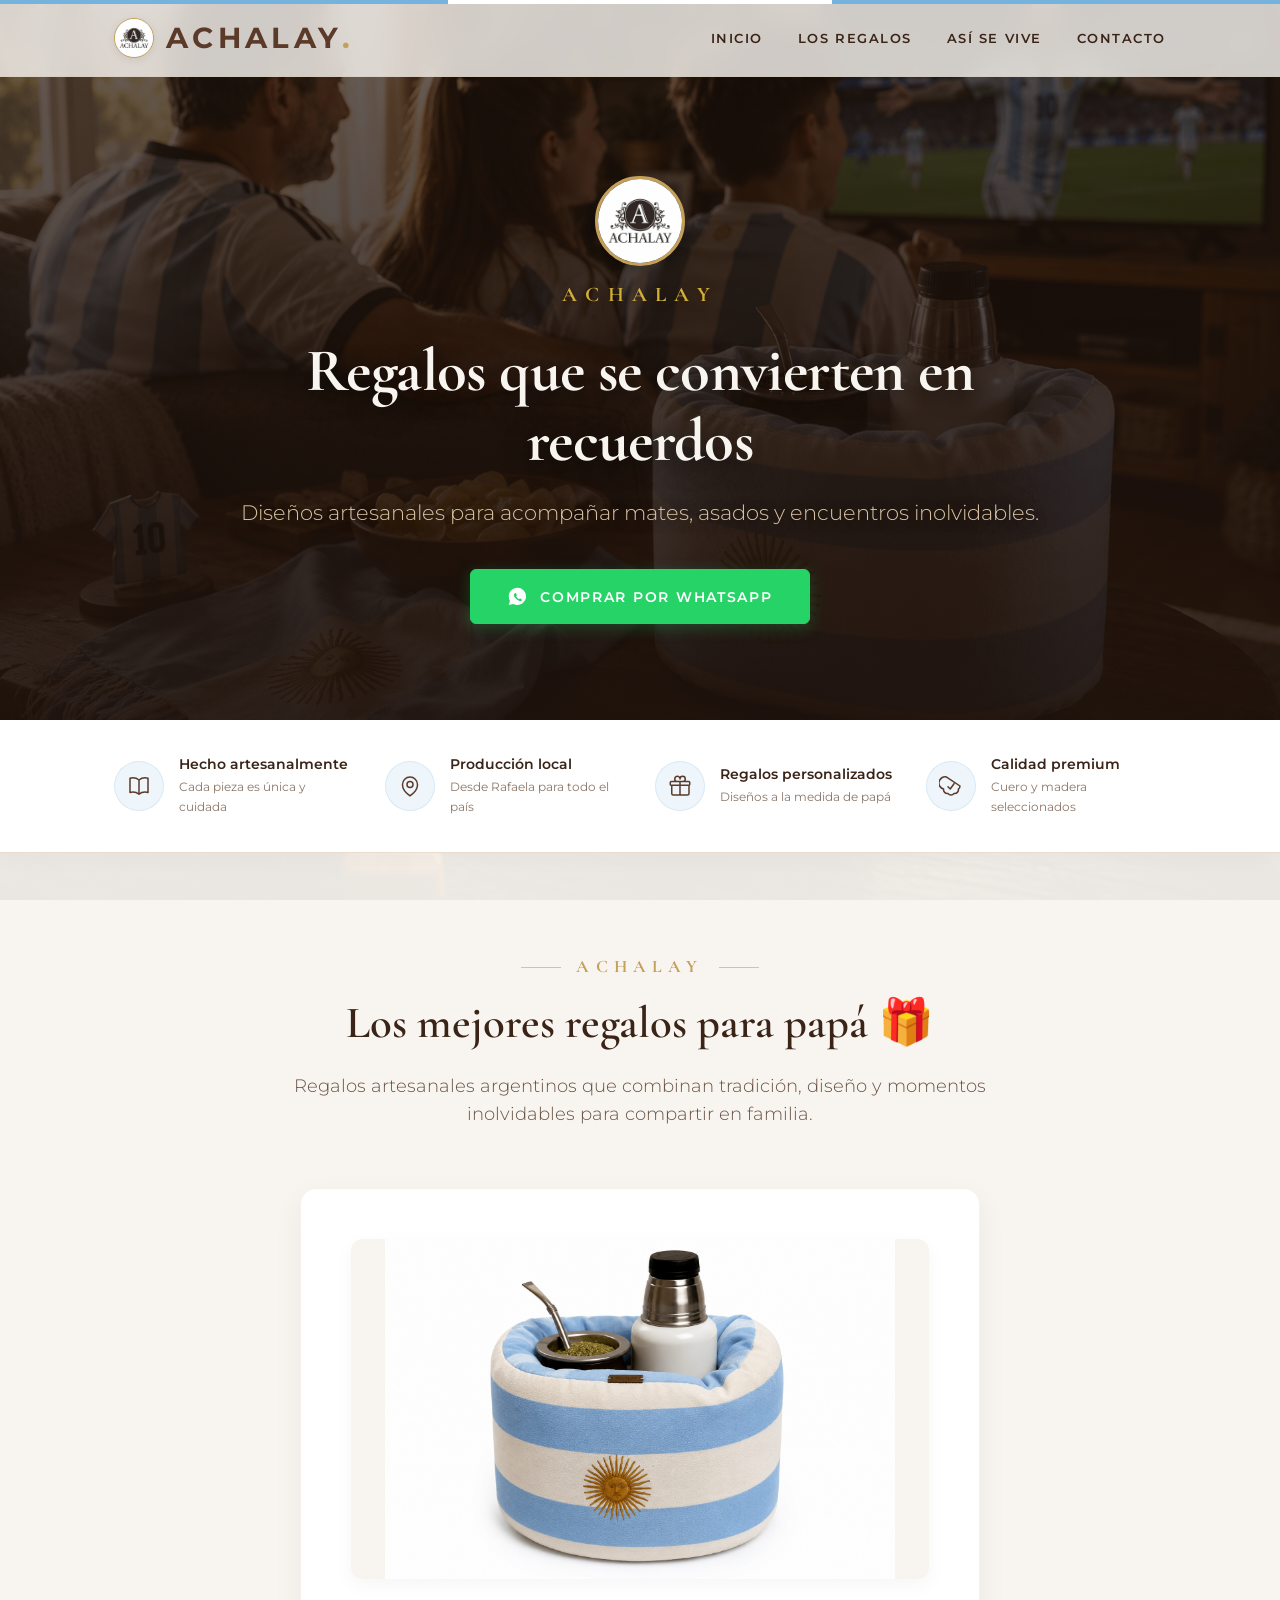
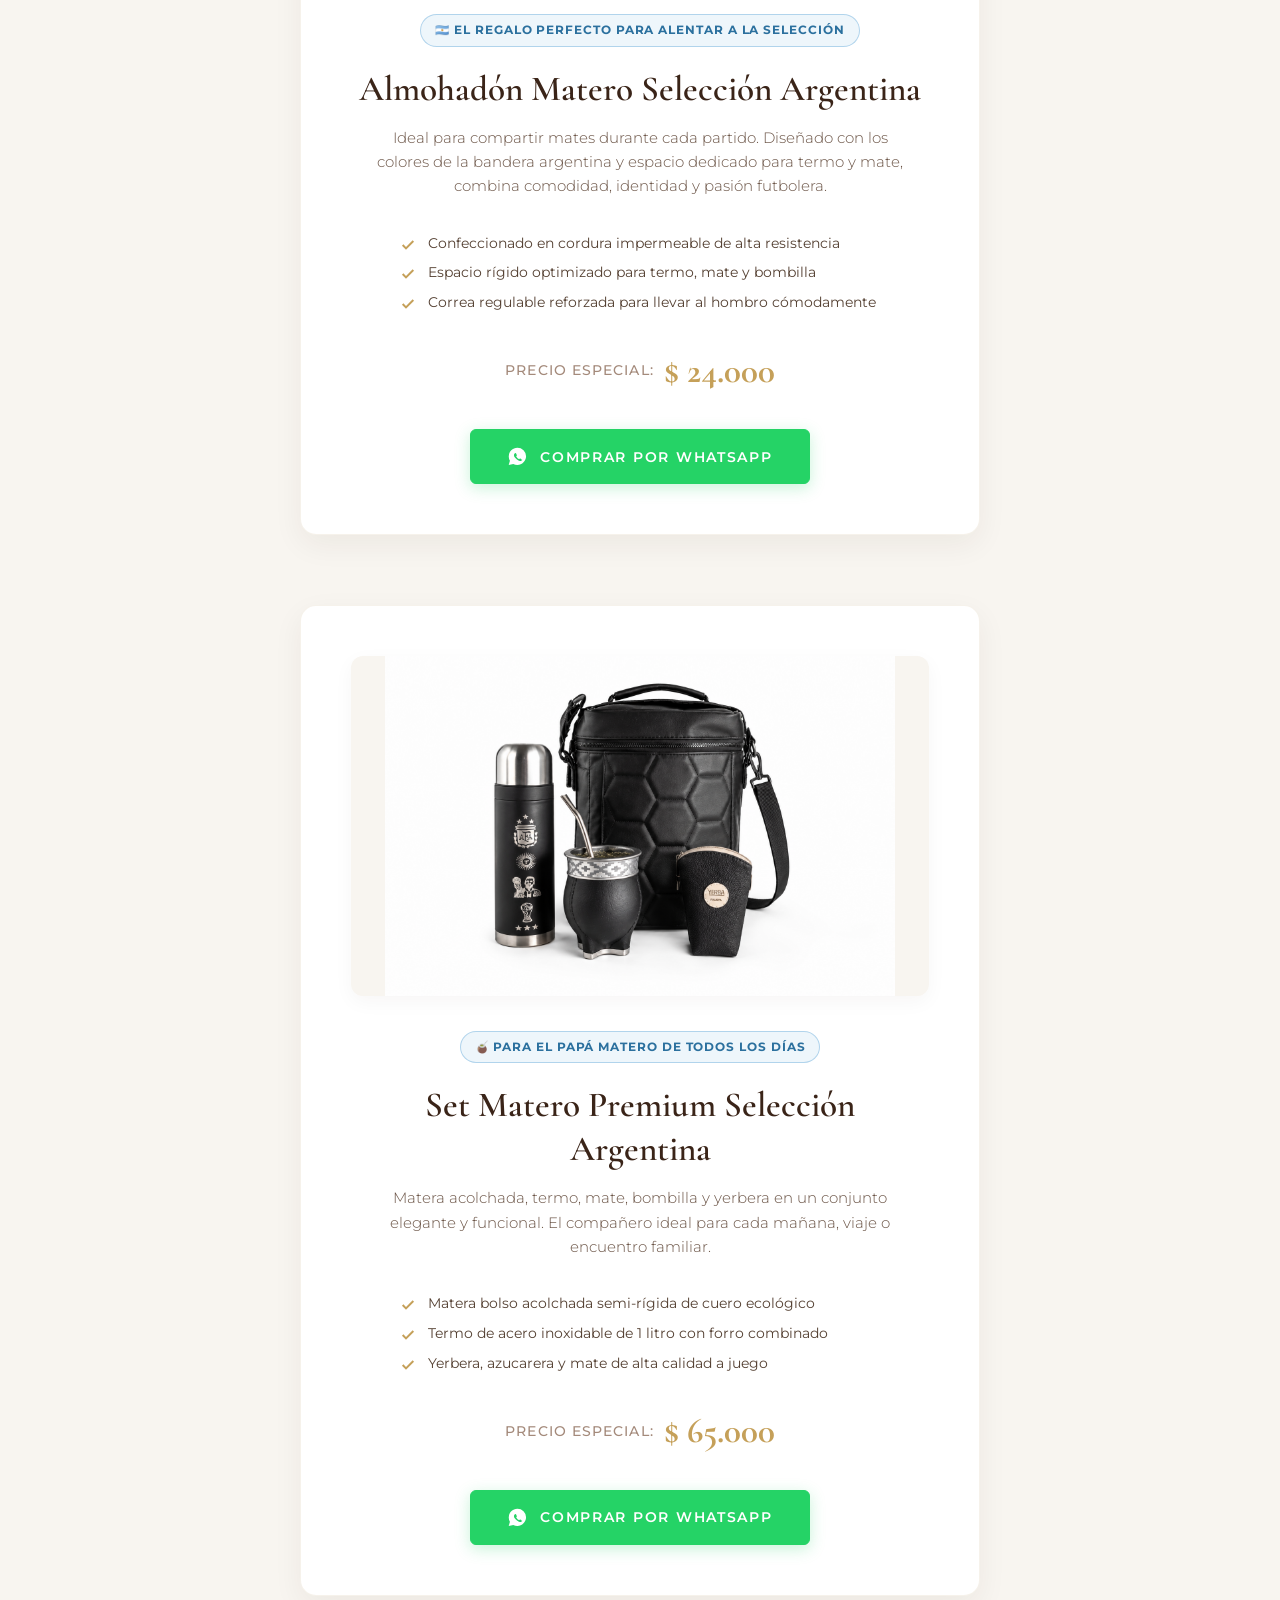
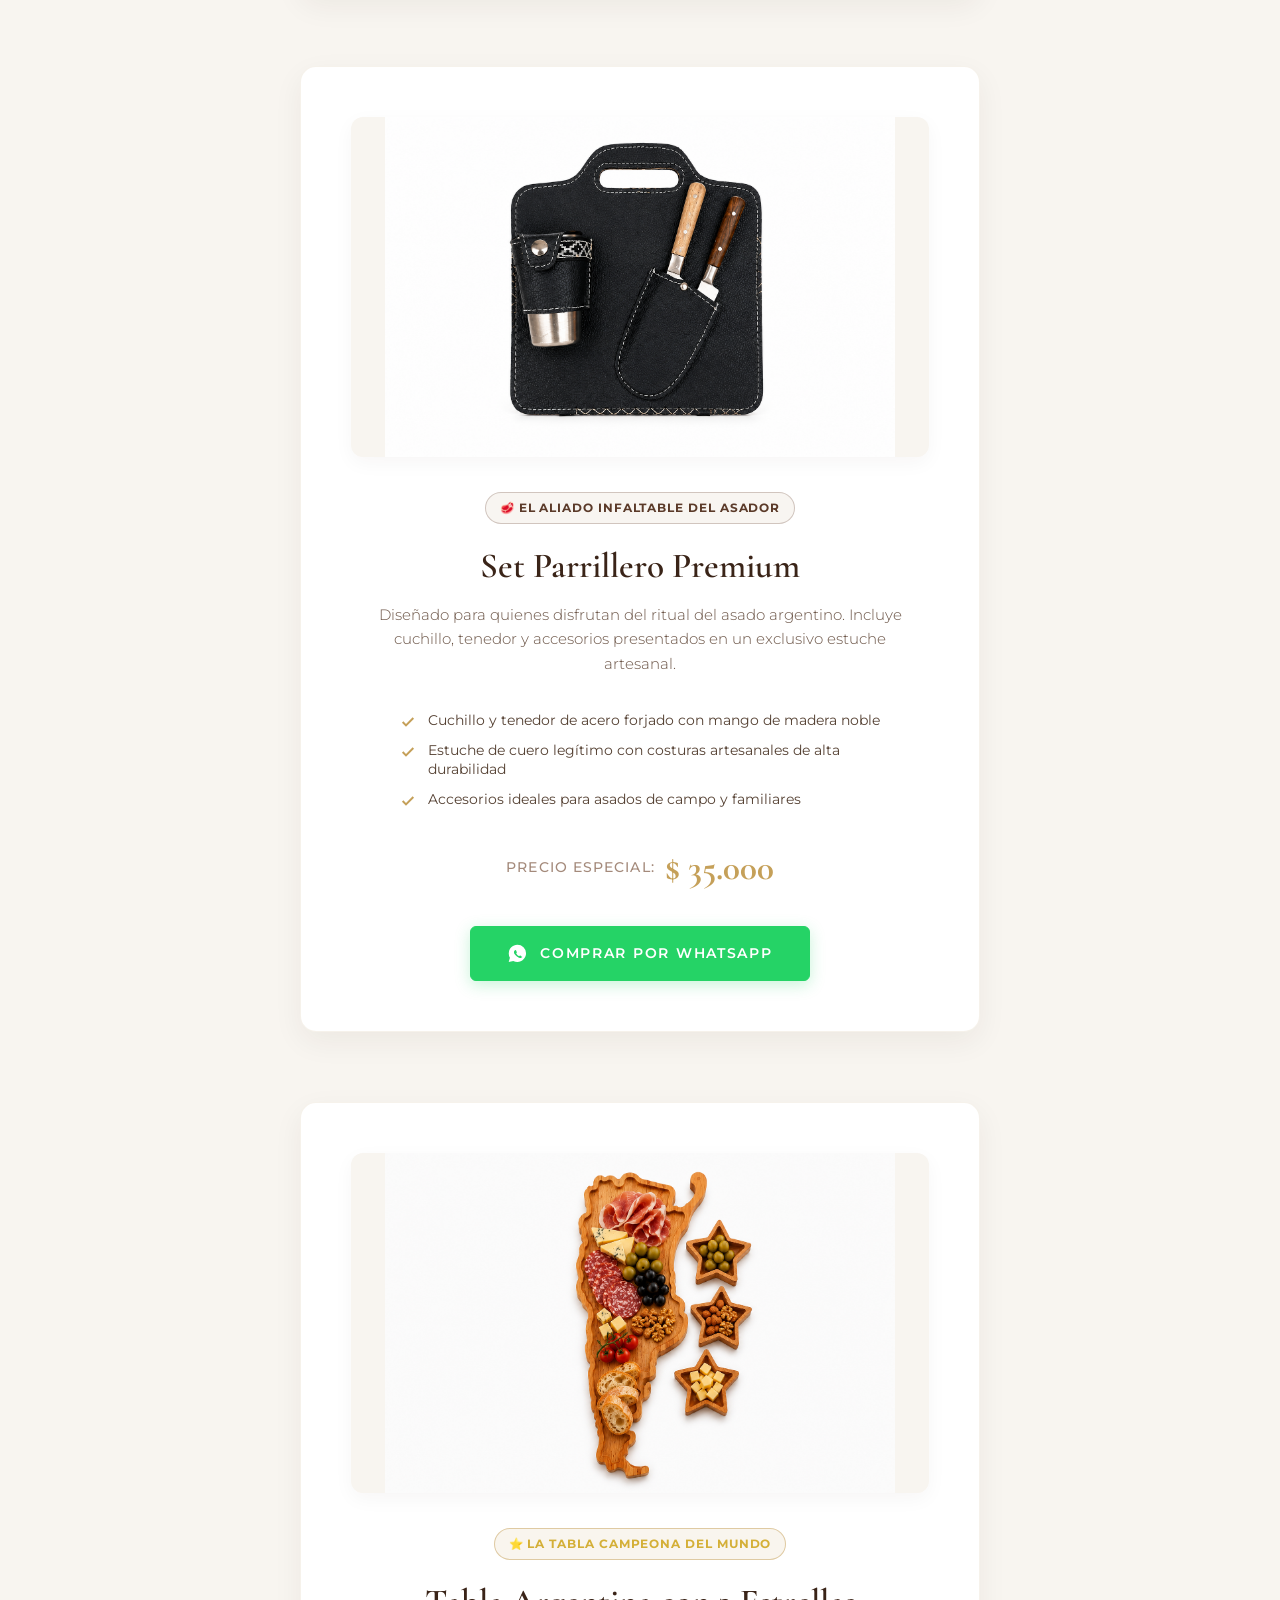
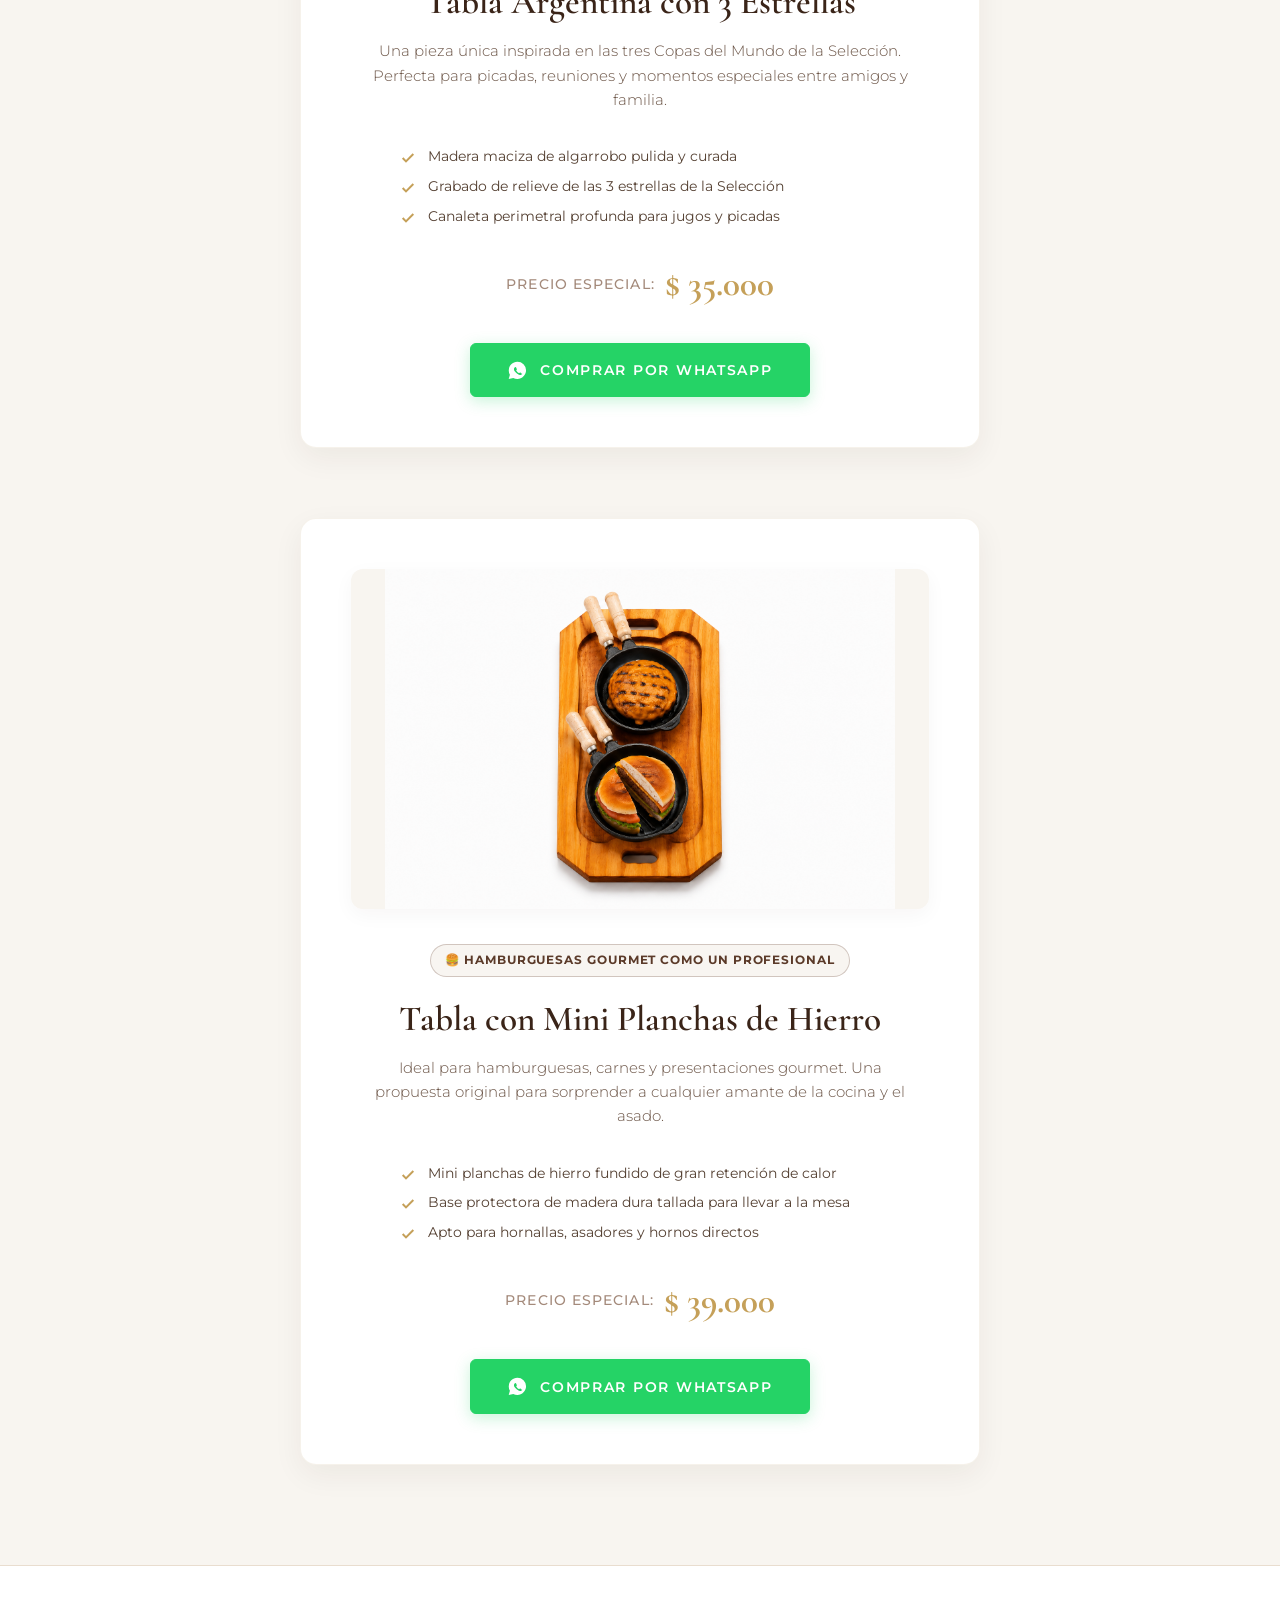
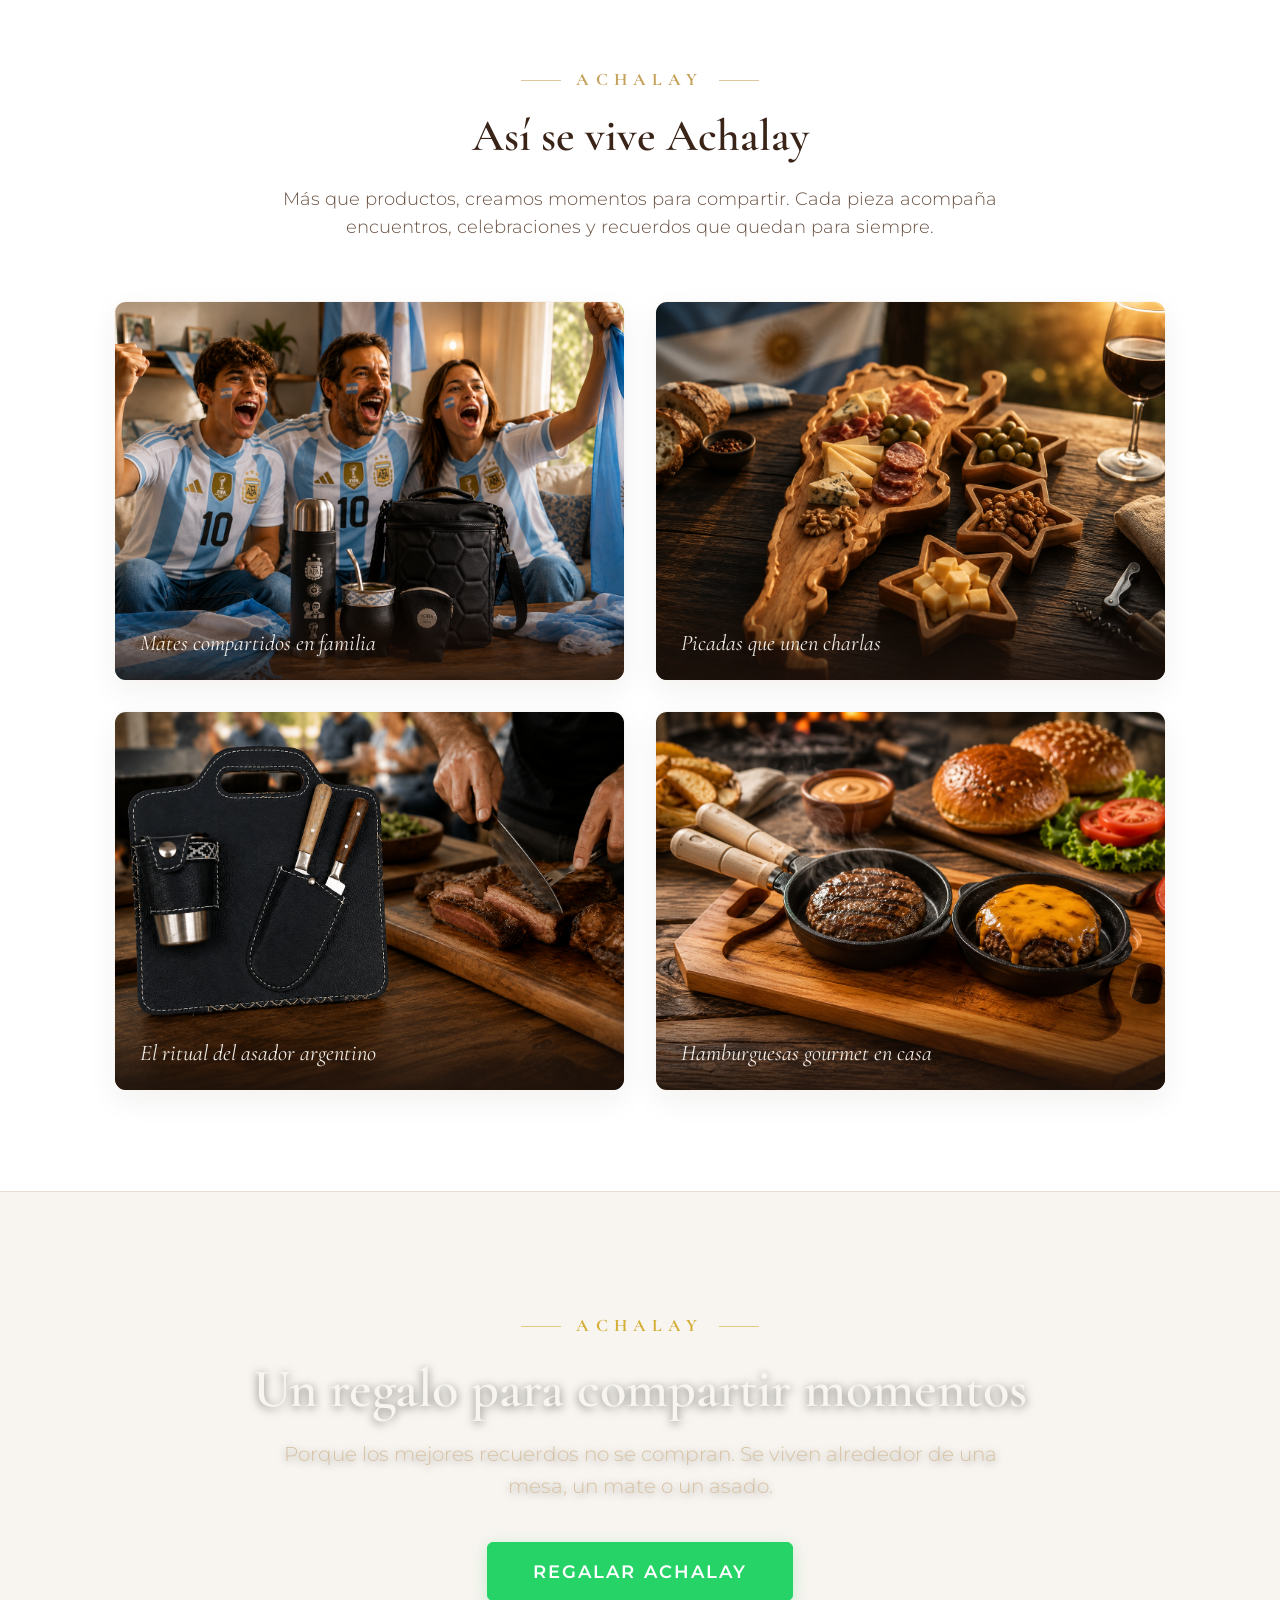
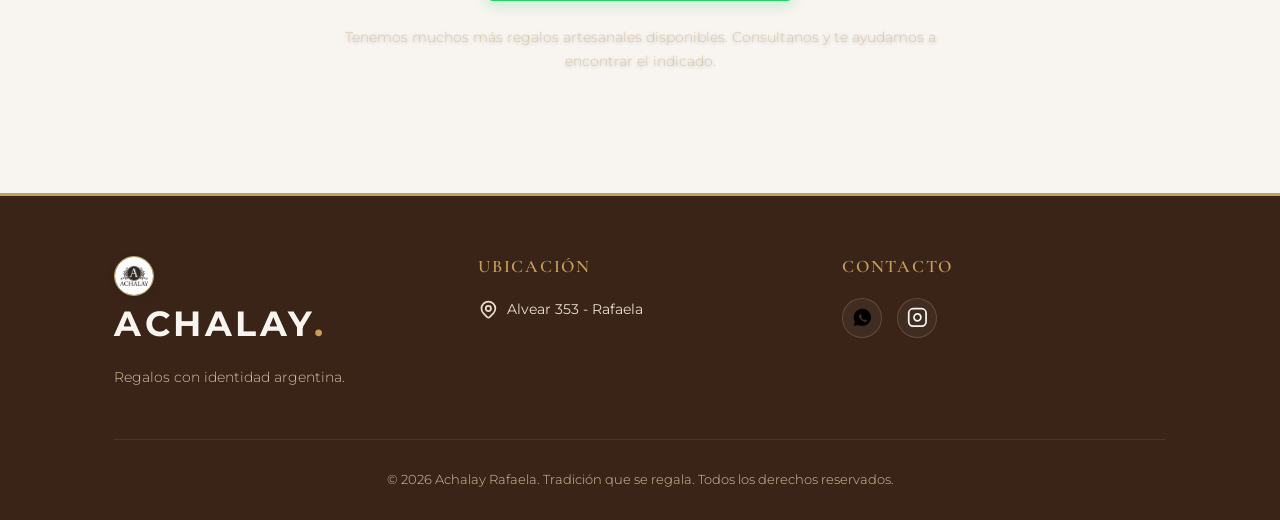
<file: index.html>
<!DOCTYPE html>
<html lang="es">
<head>
    <meta charset="UTF-8">
    <meta name="viewport" content="width=device-width, initial-scale=1.0">
    <meta name="description" content="Los 5 mejores regalos artesanales para el Día del Padre en Achalay. Diseños únicos con identidad argentina para compartir momentos inolvidables en familia.">
    <title>Achalay - Regalos con Identidad Argentina | Especial Día del Padre</title>
    
    <!-- CSS Stylesheet -->
    <link rel="stylesheet" href="index.css">
</head>
<body>

    <!-- =========================================================================
       NAVIGATION BAR
       ========================================================================= -->
    <nav class="navbar">
        <div class="container nav-container">
            <a href="#" class="logo">
                <img src="assets/Logo Achalay.jpg" alt="Achalay Logo" class="nav-logo-img">
                Achalay<span>.</span>
            </a>
            
            <button class="menu-toggle" id="menu-toggle" aria-label="Abrir menú">
                <span></span>
                <span></span>
                <span></span>
            </button>
            
            <ul class="nav-links" id="nav-links">
                <li><a href="#inicio">Inicio</a></li>
                <li><a href="#productos">Los Regalos</a></li>
                <li><a href="#experiencia">Así se vive</a></li>
                <li><a href="#contacto">Contacto</a></li>
            </ul>
        </div>
    </nav>

    <!-- =========================================================================
       HERO PRINCIPAL
       ========================================================================= -->
    <header class="hero" id="inicio">
        <div class="hero-bg-media">
            <!-- Background Image: Almohadón Matero Foto representing family cheering -->
            <img src="assets/Almohadón Matero Foto.png" alt="Familia alentando a la Selección Argentina - Achalay" class="ken-burns-active">
        </div>
        <!-- Soft dark overlay for text readability -->
        <div class="hero-overlay"></div>
        
        <div class="container hero-content">
            <!-- Brand Logo in Hero -->
            <div class="hero-brand-logo-container" data-reveal>
                <img src="assets/Logo Achalay.jpg" alt="Achalay Logo" class="hero-logo-img">
                <div class="hero-brand-logo">ACHALAY</div>
            </div>
            <h1 data-reveal>Regalos que se convierten en recuerdos</h1>
            <p class="hero-subtitle" data-reveal>Diseños artesanales para acompañar mates, asados y encuentros inolvidables.</p>
            
            <div class="hero-ctas" data-reveal>
                <button class="btn btn-whatsapp btn-large btn-hero-cta" data-wa-msg="Hola Achalay! Me contacto desde la landing por la campaña de Día del Padre. Quisiera comprar un regalo artesanal para papá.">
                    <svg class="icon" viewBox="0 0 24 24"><path d="M12.012 2c-5.506 0-9.989 4.478-9.99 9.984a9.96 9.96 0 0 0 1.333 4.982L2 22l5.233-1.371a9.994 9.994 0 0 0 4.779 1.21h.005c5.505 0 9.988-4.479 9.989-9.985A9.998 9.998 0 0 0 12.012 2zm5.748 13.917c-.244.688-1.22 1.259-1.684 1.309-.452.05-.889.261-2.915-.544-2.438-.967-3.992-3.444-4.113-3.606-.122-.162-.993-1.32-.993-2.518s.629-1.788.853-2.032c.224-.244.488-.305.65-.305s.325.002.467.008c.147.006.345-.056.541.424.203.497.694 1.694.755 1.816.061.122.102.264.02.427-.081.162-.122.264-.244.406-.122.142-.256.317-.366.427-.122.122-.25.254-.108.497.142.244.63 1.036 1.35 1.674.928.824 1.711 1.077 1.955 1.199.244.122.386.102.467.008.081-.094.345-.406.467-.609.122-.203.244-.162.406-.102.162.061 1.036.488 1.22.579.183.091.305.142.345.224.041.081.041.467-.203 1.155z" fill="currentColor"/></svg>
                    Comprar por WhatsApp
                </button>
            </div>
        </div>
    </header>

    <!-- =========================================================================
       TRUST BENEFITS ROW (Minimalist & Premium)
       ========================================================================= -->
    <div class="trust-benefits-bar">
        <div class="container trust-benefits-container">
            <div class="benefit-item" data-reveal>
                <div class="benefit-icon-wrapper">
                    <svg class="benefit-icon" fill="none" viewBox="0 0 24 24" stroke="currentColor" stroke-width="1.5">
                        <path stroke-linecap="round" stroke-linejoin="round" d="M12 6.042A8.967 8.967 0 006 3.75c-1.052 0-2.062.18-3 .512v14.25A8.987 8.987 0 016 18c2.305 0 4.408.867 6 2.292m0-14.25a8.966 8.966 0 016-2.292c1.052 0 2.062.18 3 .512v14.25A8.987 8.987 0 0018 18a8.967 8.967 0 00-6 2.292m0-14.25v14.25" />
                    </svg>
                </div>
                <div class="benefit-texts">
                    <h4>Hecho artesanalmente</h4>
                    <p>Cada pieza es única y cuidada</p>
                </div>
            </div>
            <div class="benefit-item" data-reveal>
                <div class="benefit-icon-wrapper">
                    <svg class="benefit-icon" fill="none" viewBox="0 0 24 24" stroke="currentColor" stroke-width="1.5">
                        <path stroke-linecap="round" stroke-linejoin="round" d="M15 10.5a3 3 0 11-6 0 3 3 0 016 0z" />
                        <path stroke-linecap="round" stroke-linejoin="round" d="M19.5 10.5c0 7.142-7.5 11.25-7.5 11.25S4.5 17.642 4.5 10.5a7.5 7.5 0 1115 0z" />
                    </svg>
                </div>
                <div class="benefit-texts">
                    <h4>Producción local</h4>
                    <p>Desde Rafaela para todo el país</p>
                </div>
            </div>
            <div class="benefit-item" data-reveal>
                <div class="benefit-icon-wrapper">
                    <svg class="benefit-icon" fill="none" viewBox="0 0 24 24" stroke="currentColor" stroke-width="1.5">
                        <path stroke-linecap="round" stroke-linejoin="round" d="M21 11.25v8.25a1.5 1.5 0 01-1.5 1.5H5.25a1.5 1.5 0 01-1.5-1.5v-8.25M12 4.875A2.625 2.625 0 109.375 7.5H12m0-2.625A2.625 2.625 0 1114.625 7.5H12m0 0V21m-8.625-9.75h17.25c.621 0 1.125-.504 1.125-1.125V8.625c0-.621-.504-1.125-1.125-1.125H3.375c-.621 0-1.125.504-1.125 1.125v1.5c0 .621.504 1.125 1.125 1.125z" />
                    </svg>
                </div>
                <div class="benefit-texts">
                    <h4>Regalos personalizados</h4>
                    <p>Diseños a la medida de papá</p>
                </div>
            </div>
            <div class="benefit-item" data-reveal>
                <div class="benefit-icon-wrapper">
                    <svg class="benefit-icon" fill="none" viewBox="0 0 24 24" stroke="currentColor" stroke-width="1.5">
                        <path stroke-linecap="round" stroke-linejoin="round" d="M9 12.75L11.25 15 15 9.75M21 12c0 1.268-.63 2.39-1.593 3.068a3.745 3.745 0 01-1.043 3.296 3.745 3.745 0 01-3.296 1.043A3.745 3.745 0 0112 21c-1.268 0-2.39-.63-3.068-1.593a3.746 3.746 0 01-3.296-1.043 3.745 3.745 0 01-1.043-3.296a3.745 3.745 0 013-12z" />
                    </svg>
                </div>
                <div class="benefit-texts">
                    <h4>Calidad premium</h4>
                    <p>Cuero y madera seleccionados</p>
                </div>
            </div>
        </div>
    </div>

    <!-- =========================================================================
       SECCIÓN PRINCIPAL: LOS REGALOS PARA PAPÁ
       ========================================================================= -->
    <section class="campaign-section bg-wood-texture" id="productos">
        <div class="container">
            <div class="section-header" data-reveal>
                <div class="logo-divider">ACHALAY</div>
                <h2>Los mejores regalos para papá 🎁</h2>
                <p>Regalos artesanales argentinos que combinan tradición, diseño y momentos inolvidables para compartir en familia.</p>
            </div>

            <!-- Centered Stack Products Container -->
            <div class="campaign-products-container centered-stack" id="campaign-products-container">
                <!-- Javascript will inject centered product cards here -->
            </div>
        </div>
    </section>

    <!-- =========================================================================
       SECCIÓN EXPERIENCIAL: ASÍ SE VIVE ACHALAY
       ========================================================================= -->
    <section class="experiential-section" id="experiencia">
        <div class="container">
            <div class="section-header" data-reveal>
                <div class="logo-divider">ACHALAY</div>
                <h2>Así se vive Achalay</h2>
                <p class="experiential-description-text">Más que productos, creamos momentos para compartir. Cada pieza acompaña encuentros, celebraciones y recuerdos que quedan para siempre.</p>
            </div>

            <!-- Grid of specified 4 lifestyle photos -->
            <div class="experiential-grid" data-reveal>
                <div class="experiential-item">
                    <img src="assets/Set Matero Foto.png" alt="Familia viendo fútbol con el set matero" loading="lazy">
                    <div class="experiential-item-overlay">Mates compartidos en familia</div>
                </div>
                <div class="experiential-item">
                    <img src="assets/Tabla Foto.png" alt="Tabla argentina con picada" loading="lazy">
                    <div class="experiential-item-overlay">Picadas que unen charlas</div>
                </div>
                <div class="experiential-item">
                    <img src="assets/Set de Asado Foto.png" alt="Set de asado en uso" loading="lazy">
                    <div class="experiential-item-overlay">El ritual del asador argentino</div>
                </div>
                <div class="experiential-item">
                    <img src="assets/Planchas de Hierro Foto.png" alt="Planchas de hierro en uso" loading="lazy">
                    <div class="experiential-item-overlay">Hamburguesas gourmet en casa</div>
                </div>
            </div>
        </div>
    </section>

    <!-- =========================================================================
       BLOQUE DESTACADO DÍA DEL PADRE (Visual Focus CTA)
       ========================================================================= -->
    <section class="cta-featured bg-leather-texture" id="contacto">
        <div class="container" data-reveal>
            <div class="logo-divider gold">ACHALAY</div>
            <h2>Un regalo para compartir momentos</h2>
            <p class="cta-featured-text">Porque los mejores recuerdos no se compran. Se viven alrededor de una mesa, un mate o un asado.</p>
            
            <button class="btn btn-whatsapp btn-large btn-final" data-wa-msg="Hola Achalay! Quisiera comprar una de sus propuestas artesanales para regalar en este Día del Padre. ¿Me ayudan a elegir?">
                Regalar Achalay
            </button>
            
            <p class="cta-notice-text">Tenemos muchos más regalos artesanales disponibles. Consultanos y te ayudamos a encontrar el indicado.</p>
        </div>
    </section>

    <!-- =========================================================================
       FOOTER PREMIUM
       ========================================================================= -->
    <footer class="footer">
        <div class="container">
            <div class="footer-grid">
                
                <div class="footer-col">
                    <a href="#" class="footer-logo">
                        <img src="assets/Logo Achalay.jpg" alt="Achalay Logo" class="nav-logo-img">
                        ACHALAY<span>.</span>
                    </a>
                    <p class="footer-tagline">Regalos con identidad argentina.</p>
                </div>

                <div class="footer-col">
                    <h4>Ubicación</h4>
                    <ul class="footer-links">
                        <li>
                            <svg class="icon" fill="none" viewBox="0 0 24 24" stroke="currentColor" stroke-width="2"><path stroke-linecap="round" stroke-linejoin="round" d="M17.657 16.657L13.414 20.9a1.998 1.998 0 01-2.827 0l-4.244-4.243a8 8 0 1111.314 0z"/><path stroke-linecap="round" stroke-linejoin="round" d="M15 11a3 3 0 11-6 0 3 3 0 016 0z"/></svg>
                            Alvear 353 - Rafaela
                        </li>
                    </ul>
                </div>

                <div class="footer-col">
                    <h4>Contacto</h4>
                    <div class="footer-socials">
                        <!-- WhatsApp button -->
                        <button class="social-icon-btn" aria-label="Escribinos por WhatsApp" data-wa-msg="Hola Achalay! Me contacto desde la landing para consultar sobre regalos del Día del Padre.">
                            <svg class="icon" viewBox="0 0 24 24"><path d="M12.012 2c-5.506 0-9.989 4.478-9.99 9.984a9.96 9.96 0 0 0 1.333 4.982L2 22l5.233-1.371a9.994 9.994 0 0 0 4.779 1.21h.005c5.505 0 9.988-4.479 9.989-9.985A9.998 9.998 0 0 0 12.012 2zm5.748 13.917c-.244.688-1.22 1.259-1.684 1.309-.452.05-.889.261-2.915-.544-2.438-.967-3.992-3.444-4.113-3.606-.122-.162-.993-1.32-.993-2.518s.629-1.788.853-2.032c.224-.244.488-.305.65-.305s.325.002.467.008c.147.006.345-.056.541.424.203.497.694 1.694.755 1.816.061.122.102.264.02.427-.081.162-.122.264-.244.406-.122.142-.256.317-.366.427-.122.122-.25.254-.108.497.142.244.63 1.036 1.35 1.674.928.824 1.711 1.077 1.955 1.199.244.122.386.102.467.008.081-.094.345-.406.467-.609.122-.203.244-.162.406-.102.162.061 1.036.488 1.22.579.183.091.305.142.345.224.041.081.041.467-.203 1.155z" fill="currentColor"/></svg>
                        </button>
                        
                        <!-- Instagram button -->
                        <a href="https://www.instagram.com/achalay.rafaela/" target="_blank" class="social-icon-btn" aria-label="Seguinos en Instagram">
                            <svg class="icon" viewBox="0 0 24 24" fill="none" stroke="currentColor" stroke-width="2"><rect x="2" y="2" width="20" height="20" rx="5" ry="5"/><path d="M16 11.37A4 4 0 1 1 12.63 8 4 4 0 0 1 16 11.37z"/><line x1="17.5" y1="6.5" x2="17.51" y2="6.5"/></svg>
                        </a>
                    </div>
                </div>

            </div>
            
            <div class="footer-bottom">
                <p>&copy; 2026 Achalay Rafaela. Tradición que se regala. Todos los derechos reservados.</p>
            </div>
        </div>
    </footer>

    <!-- Core Logic -->
    <script src="index.js"></script>
</body>
</html>
</file>
<file: index.css>
@import url('https://fonts.googleapis.com/css2?family=Cormorant+Garamond:ital,wght@0,300;0,400;0,500;0,600;0,700;1,400&family=Montserrat:wght@300;400;500;600;700&display=swap');

/* =========================================================================
   1. DESIGN SYSTEM & ROOT VARIABLES
   ========================================================================= */
:root {
    /* Brand Colors */
    --marron-cuero: #5B3A29;
    --marron-oscuro: #3A2418;
    --arena-calido: #D7C2A3;
    --beige-suave: #E9DDCF;
    --blanco-roto: #F8F5F0;
    
    /* Secondary & Accent Colors */
    --oro: #C5A059;
    --oro-brillante: #D4AF37;
    --whatsapp-verde: #25D366;
    --whatsapp-hover: #20BA5A;
    --celeste-patria: #75B2DD;
    --celeste-patria-soft: rgba(117, 178, 221, 0.12);
    
    /* Typography */
    --font-heading: 'Cormorant Garamond', serif;
    --font-body: 'Montserrat', sans-serif;
    
    /* Transitions & Shadows */
    --trans-suave: all 0.5s cubic-bezier(0.16, 1, 0.3, 1);
    --trans-rapida: all 0.25s ease;
    --shadow-premium: 0 10px 30px rgba(58, 36, 24, 0.06);
    --shadow-hover: 0 20px 45px rgba(58, 36, 24, 0.12);
    --shadow-gold: 0 10px 25px rgba(197, 160, 89, 0.2);
}

/* =========================================================================
   2. GENERAL RESET & BASE STYLES
   ========================================================================= */
*, *::before, *::after {
    box-sizing: border-box;
    margin: 0;
    padding: 0;
}

html {
    scroll-behavior: smooth;
    font-size: 16px;
    background-color: var(--blanco-roto);
}

body {
    font-family: var(--font-body);
    background-color: var(--blanco-roto);
    color: var(--marron-oscuro);
    line-height: 1.6;
    overflow-x: hidden;
    -webkit-font-smoothing: antialiased;
}

h1, h2, h3, h4, h5, h6 {
    font-family: var(--font-heading);
    font-weight: 600;
    line-height: 1.25;
    color: var(--marron-oscuro);
}

a {
    color: inherit;
    text-decoration: none;
    transition: var(--trans-rapida);
}

img {
    max-width: 100%;
    height: auto;
    display: block;
}

.container {
    width: 100%;
    max-width: 1100px;
    margin: 0 auto;
    padding: 0 24px;
}

section {
    padding: 100px 0;
    position: relative;
}

/* =========================================================================
   3. REUSABLE UTILITIES
   ========================================================================= */
/* Buttons */
.btn {
    display: inline-flex;
    align-items: center;
    justify-content: center;
    gap: 12px;
    padding: 15px 32px;
    border-radius: 6px;
    font-family: var(--font-body);
    font-size: 0.85rem;
    font-weight: 600;
    letter-spacing: 0.12em;
    text-transform: uppercase;
    border: 1px solid transparent;
    cursor: pointer;
    transition: var(--trans-suave);
    position: relative;
    overflow: hidden;
}

.btn-primary {
    background-color: var(--marron-cuero);
    color: var(--blanco-roto);
    border-color: var(--marron-cuero);
}

.btn-primary:hover {
    background-color: var(--marron-oscuro);
    border-color: var(--marron-oscuro);
    transform: translateY(-2px);
    box-shadow: var(--shadow-premium);
}

.btn-accent {
    background-color: var(--oro);
    color: var(--blanco-roto);
    border-color: var(--oro);
}

.btn-accent:hover {
    background-color: var(--marron-cuero);
    border-color: var(--marron-cuero);
    transform: translateY(-2px);
    box-shadow: var(--shadow-gold);
}

.btn-whatsapp {
    background-color: var(--whatsapp-verde);
    color: white;
    border-color: var(--whatsapp-verde);
    box-shadow: 0 4px 15px rgba(37, 211, 102, 0.25);
    font-size: 0.9rem;
    padding: 16px 36px;
}

.btn-whatsapp:hover {
    background-color: var(--whatsapp-hover);
    border-color: var(--whatsapp-hover);
    transform: translateY(-2px);
    box-shadow: 0 6px 22px rgba(37, 211, 102, 0.45);
}

.icon {
    width: 1.3rem;
    height: 1.3rem;
}

/* Custom Textures with Gradations */
.bg-leather-texture {
    background-image: linear-gradient(rgba(58, 36, 24, 0.88), rgba(58, 36, 24, 0.88)), url('assets/Set de Asado Foto.png');
    background-size: cover;
    background-position: center;
    background-attachment: fixed;
    color: var(--blanco-roto);
}

.bg-wood-texture {
    background-image: linear-gradient(rgba(248, 245, 240, 0.94), rgba(248, 245, 240, 0.94)), url('assets/Tabla Foto.png');
    background-size: cover;
    background-position: center;
    background-attachment: fixed;
}

/* Dividers and Logo Headers */
.logo-divider {
    font-family: var(--font-heading);
    font-size: 1.1rem;
    font-weight: 700;
    letter-spacing: 0.35em;
    color: var(--oro);
    text-transform: uppercase;
    margin-bottom: 15px;
    display: flex;
    align-items: center;
    justify-content: center;
    gap: 15px;
}

.logo-divider::before,
.logo-divider::after {
    content: '';
    display: block;
    width: 40px;
    height: 1px;
    background-color: var(--oro);
    opacity: 0.6;
}

.logo-divider.gold {
    color: var(--oro-brillante);
}
.logo-divider.gold::before,
.logo-divider.gold::after {
    background-color: var(--oro-brillante);
}

.section-header {
    text-align: center;
    max-width: 750px;
    margin: 0 auto 60px auto;
}

.section-header h2 {
    font-size: 2.8rem;
    color: var(--marron-oscuro);
    margin-bottom: 20px;
}

.section-header p {
    font-size: 1.1rem;
    color: #6a5345;
    font-weight: 300;
    line-height: 1.6;
}

/* Scroll reveal triggers */
[data-reveal] {
    opacity: 0;
    transform: translateY(30px);
    transition: opacity 0.8s ease, transform 0.8s cubic-bezier(0.16, 1, 0.3, 1);
}

[data-reveal].revealed {
    opacity: 1;
    transform: translateY(0);
}

/* =========================================================================
   4. NAVIGATION BAR (Glassmorphism & Fixed)
   ========================================================================= */
.navbar {
    position: fixed;
    top: 0;
    left: 0;
    width: 100%;
    z-index: 1000;
    background: rgba(248, 245, 240, 0.82);
    backdrop-filter: blur(12px);
    -webkit-backdrop-filter: blur(12px);
    border-bottom: 1px solid rgba(215, 194, 163, 0.25);
    padding: 15px 0;
}

.navbar::before {
    content: '';
    position: absolute;
    top: 0;
    left: 0;
    width: 100%;
    height: 4px;
    background: linear-gradient(to right, var(--celeste-patria) 0%, var(--celeste-patria) 35%, #ffffff 35%, #ffffff 65%, var(--celeste-patria) 65%, var(--celeste-patria) 100%);
}

.nav-container {
    display: flex;
    justify-content: space-between;
    align-items: center;
}

.logo {
    display: inline-flex;
    align-items: center;
    font-size: 1.8rem;
    letter-spacing: 0.15em;
    font-weight: 700;
    color: var(--marron-cuero);
    text-transform: uppercase;
}

.logo span {
    color: var(--oro);
}

.nav-logo-img {
    width: 40px;
    height: 40px;
    border-radius: 50%;
    border: 1.5px solid var(--oro);
    object-fit: cover;
    background-color: white;
    margin-right: 12px;
    box-shadow: 0 2px 8px rgba(0,0,0,0.08);
}

.nav-links {
    display: flex;
    list-style: none;
    gap: 35px;
}

.nav-links a {
    font-size: 0.8rem;
    font-weight: 600;
    text-transform: uppercase;
    letter-spacing: 0.12em;
    color: var(--marron-oscuro);
    padding: 8px 0;
    position: relative;
}

.nav-links a::after {
    content: '';
    position: absolute;
    bottom: 0;
    left: 0;
    width: 0;
    height: 1px;
    background-color: var(--oro);
    transition: var(--trans-rapida);
}

.nav-links a:hover {
    color: var(--oro);
}

.nav-links a:hover::after {
    width: 100%;
}

.menu-toggle {
    display: none;
    flex-direction: column;
    gap: 6px;
    cursor: pointer;
    border: none;
    background: transparent;
    padding: 8px;
}

.menu-toggle span {
    display: block;
    width: 25px;
    height: 2px;
    background-color: var(--marron-cuero);
    transition: var(--trans-rapida);
}

/* =========================================================================
   5. HERO PRINCIPAL (80% Height & Wide Photo Focus)
   ========================================================================= */
.hero {
    height: 80vh;
    min-height: 550px;
    position: relative;
    display: flex;
    align-items: center;
    color: var(--blanco-roto);
    padding-top: 80px;
    background-color: var(--marron-oscuro);
    z-index: 1;
    isolation: isolate;
}

.hero-bg-media {
    position: absolute;
    top: 0;
    left: 0;
    width: 100%;
    height: 100%;
    z-index: -2;
    overflow: hidden;
}

.hero-bg-media img {
    width: 100%;
    height: 100%;
    object-fit: cover;
    object-position: center;
}

.hero-overlay {
    position: absolute;
    top: 0;
    left: 0;
    width: 100%;
    height: 100%;
    background: linear-gradient(
        to bottom,
        rgba(30, 18, 12, 0.65) 0%,
        rgba(30, 18, 12, 0.8) 50%,
        rgba(30, 18, 12, 0.92) 100%
    );
    z-index: -1;
}

.hero-content {
    max-width: 850px;
    margin: 0 auto;
    text-align: center;
}

.hero-brand-logo-container {
    display: flex;
    flex-direction: column;
    align-items: center;
    gap: 12px;
    margin-bottom: 25px;
}

.hero-logo-img {
    width: 90px;
    height: 90px;
    border-radius: 50%;
    border: 3px solid var(--oro);
    box-shadow: 0 4px 20px rgba(0,0,0,0.45);
    object-fit: cover;
    background-color: white;
}

.hero-brand-logo {
    font-family: var(--font-heading);
    font-size: 1.3rem;
    font-weight: 700;
    letter-spacing: 0.4em;
    color: var(--oro-brillante);
    text-shadow: 0 2px 10px rgba(0,0,0,0.4);
}

.hero h1 {
    font-size: 3.8rem;
    font-weight: 700;
    color: var(--blanco-roto);
    margin-bottom: 20px;
    letter-spacing: -0.01em;
    line-height: 1.15;
    text-shadow: 0 4px 25px rgba(0,0,0,0.6);
}

.hero-subtitle {
    font-size: 1.3rem;
    color: var(--arena-calido);
    font-weight: 300;
    margin-bottom: 40px;
    text-shadow: 0 2px 12px rgba(0,0,0,0.5);
    font-family: var(--font-body);
}

.hero-ctas {
    display: inline-flex;
    justify-content: center;
}

/* =========================================================================
   6. CAMPAIGN PRODUCTS SECTION (Centered Card Stack)
   ========================================================================= */
.campaign-products-container {
    display: flex;
    flex-direction: column;
    gap: 70px; /* Space between product cards */
    margin-top: 50px;
    align-items: center;
}

.product-card {
    display: flex;
    flex-direction: column;
    align-items: center;
    background: white;
    border-radius: 16px;
    padding: 50px;
    border: 1px solid rgba(215, 194, 163, 0.22);
    box-shadow: var(--shadow-premium);
    transition: var(--trans-suave);
    max-width: 680px;
    width: 100%;
    text-align: center;
}

.product-card:hover {
    box-shadow: var(--shadow-hover);
    border-color: rgba(197, 160, 89, 0.35);
    transform: translateY(-8px);
}

/* Portada Image Container (Consistent Aspect-Ratio, No Weird Cropping) */
.product-image-container {
    width: 100%;
    height: 340px;
    border-radius: 12px;
    overflow: hidden;
    display: flex;
    align-items: center;
    justify-content: center;
    background-color: var(--blanco-roto);
    box-shadow: 0 6px 20px rgba(58, 36, 24, 0.04);
    margin-bottom: 35px;
}

.product-image {
    width: 100%;
    height: 100%;
    object-fit: contain; /* Prevents cropping and keeps aspect ratio */
    transition: transform 0.6s cubic-bezier(0.16, 1, 0.3, 1);
}

.product-card:hover .product-image {
    transform: scale(1.03); /* Subtle zoom */
}

.product-content {
    display: flex;
    flex-direction: column;
    align-items: center;
    width: 100%;
}

.product-highlight {
    display: inline-block;
    color: var(--marron-cuero);
    border: 1px solid rgba(91, 58, 41, 0.25);
    background-color: rgba(233, 221, 207, 0.3);
    padding: 6px 14px;
    border-radius: 20px;
    font-size: 0.72rem;
    font-weight: 700;
    text-transform: uppercase;
    letter-spacing: 0.08em;
    margin-bottom: 20px;
}

.product-highlight.highlight-patria {
    color: #2b709e;
    border-color: rgba(117, 178, 221, 0.5);
    background-color: var(--celeste-patria-soft);
}

.product-highlight.highlight-stars {
    color: var(--oro-brillante);
    border-color: rgba(197, 160, 89, 0.5);
    background-color: rgba(197, 160, 89, 0.1);
}

.product-name {
    font-size: 2.2rem;
    color: var(--marron-oscuro);
    margin-bottom: 15px;
    font-weight: 600;
}

.product-description {
    font-size: 0.95rem;
    color: #6a5345;
    font-weight: 300;
    line-height: 1.6;
    margin-bottom: 25px;
    max-width: 550px;
}

/* Product Specific Benefits (Left aligned list, centered container) */
.product-specific-benefits {
    list-style: none;
    margin: 10px auto 30px auto;
    padding: 0;
    display: flex;
    flex-direction: column;
    align-items: flex-start;
    gap: 10px;
    max-width: 480px;
    width: 100%;
}

.product-specific-benefits li {
    display: flex;
    align-items: flex-start;
    gap: 12px;
    font-size: 0.88rem;
    color: #554133;
    line-height: 1.4;
    text-align: left;
}

.benefit-check-icon {
    width: 16px;
    height: 16px;
    stroke: var(--oro);
    flex-shrink: 0;
    margin-top: 3px;
}

.product-price-row {
    display: flex;
    align-items: center;
    gap: 10px;
    margin-bottom: 30px;
}

.price-label {
    font-size: 0.85rem;
    text-transform: uppercase;
    letter-spacing: 0.08em;
    color: #a48a7b;
    font-weight: 500;
}

.product-price {
    font-size: 2.2rem;
    font-weight: 700;
    color: var(--oro);
    font-family: var(--font-heading);
}

/* =========================================================================
   7. SECCIÓN EXPERIENCIAL (Así se vive Achalay)
   ========================================================================= */
.experiential-section {
    background-color: white;
    border-top: 1px solid var(--beige-suave);
    border-bottom: 1px solid var(--beige-suave);
    padding: 100px 0;
}

.experiential-description-text {
    max-width: 800px !important;
    margin-left: auto;
    margin-right: auto;
}

.experiential-grid {
    display: grid;
    grid-template-columns: repeat(2, 1fr); /* 2x2 grid */
    gap: 30px;
    margin-top: 40px;
}

.experiential-item {
    border-radius: 12px;
    overflow: hidden;
    position: relative;
    box-shadow: var(--shadow-premium);
    height: 380px;
    border: 1px solid rgba(215, 194, 163, 0.15);
}

.experiential-item img {
    width: 100%;
    height: 100%;
    object-fit: cover;
    transition: var(--trans-suave);
}

.experiential-item-overlay {
    position: absolute;
    bottom: 0;
    left: 0;
    width: 100%;
    background: linear-gradient(to top, rgba(30, 18, 12, 0.9) 0%, rgba(30, 18, 12, 0.4) 60%, rgba(30, 18, 12, 0) 100%);
    padding: 30px 25px 20px 25px;
    color: var(--blanco-roto);
    font-family: var(--font-heading);
    font-size: 1.4rem;
    font-style: italic;
    opacity: 0.95;
    transition: var(--trans-suave);
}

.experiential-item:hover img {
    transform: scale(1.04);
}

.experiential-item:hover .experiential-item-overlay {
    padding-bottom: 25px;
    opacity: 1;
}

/* =========================================================================
   8. BLOQUE DESTACADO DÍA DEL PADRE (Conversión)
   ========================================================================= */
.cta-featured {
    padding: 120px 0;
    text-align: center;
}

.cta-featured h2 {
    font-size: 3.4rem;
    color: var(--blanco-roto);
    margin-bottom: 15px;
    text-shadow: 0 2px 10px rgba(0,0,0,0.5);
}

.cta-featured-text {
    font-size: 1.25rem;
    color: var(--arena-calido);
    margin-bottom: 40px;
    font-weight: 300;
    max-width: 750px;
    margin-left: auto;
    margin-right: auto;
    text-shadow: 0 2px 8px rgba(0,0,0,0.4);
}

.btn-final {
    padding: 18px 45px;
    font-size: 1.1rem;
    border-radius: 6px;
    margin-bottom: 25px;
}

.cta-notice-text {
    font-size: 0.9rem;
    color: var(--arena-calido);
    font-weight: 300;
    max-width: 600px;
    margin: 0 auto;
    opacity: 0.9;
    text-shadow: 0 1px 4px rgba(0,0,0,0.3);
}

/* =========================================================================
   TRUST BENEFITS BAR STYLING
   ========================================================================= */
.trust-benefits-bar {
    background-color: white;
    border-bottom: 1px solid var(--beige-suave);
    padding: 35px 0;
    box-shadow: 0 4px 25px rgba(58, 36, 24, 0.03);
    position: relative;
    z-index: 50;
}

.trust-benefits-container {
    display: flex;
    justify-content: space-between;
    align-items: center;
    gap: 30px;
}

.benefit-item {
    display: flex;
    align-items: center;
    gap: 15px;
    flex: 1;
}

.benefit-icon-wrapper {
    width: 50px;
    height: 50px;
    border-radius: 50%;
    background-color: var(--celeste-patria-soft);
    display: flex;
    align-items: center;
    justify-content: center;
    color: var(--marron-cuero);
    flex-shrink: 0;
    border: 1px solid rgba(117, 178, 221, 0.2);
}

.benefit-icon {
    width: 24px;
    height: 24px;
    stroke: var(--marron-cuero);
}

.benefit-texts h4 {
    font-family: var(--font-body);
    font-size: 0.9rem;
    font-weight: 600;
    color: var(--marron-oscuro);
    margin-bottom: 4px;
}

.benefit-texts p {
    font-size: 0.78rem;
    color: #8c7668;
    font-weight: 400;
}

/* =========================================================================
   9. FOOTER
   ========================================================================= */
.footer {
    background-color: var(--marron-oscuro);
    color: var(--blanco-roto);
    padding: 60px 0 30px 0;
    border-top: 3px solid var(--oro);
}

.footer-grid {
    display: grid;
    grid-template-columns: repeat(3, 1fr);
    gap: 40px;
    margin-bottom: 40px;
}

.footer-col {
    display: flex;
    flex-direction: column;
}

.footer-logo {
    font-size: 2.2rem;
    font-weight: 700;
    color: var(--blanco-roto);
    letter-spacing: 0.1em;
    margin-bottom: 15px;
}

.footer-logo span {
    color: var(--oro);
}

.footer-tagline {
    font-size: 0.85rem;
    color: var(--arena-calido);
    margin-bottom: 10px;
    font-weight: 300;
}

.footer-col h4 {
    font-size: 1.1rem;
    color: var(--oro);
    margin-bottom: 20px;
    text-transform: uppercase;
    letter-spacing: 0.1em;
}

.footer-links {
    list-style: none;
}

.footer-links li {
    margin-bottom: 10px;
    font-size: 0.9rem;
    color: var(--beige-suave);
    display: flex;
    align-items: center;
    gap: 8px;
}

.footer-socials {
    display: flex;
    gap: 15px;
}

.social-icon-btn {
    width: 40px;
    height: 40px;
    border-radius: 50%;
    background-color: rgba(255, 255, 255, 0.04);
    display: flex;
    align-items: center;
    justify-content: center;
    border: 1px solid rgba(215, 194, 163, 0.2);
    cursor: pointer;
    transition: var(--trans-rapida);
}

.social-icon-btn:hover {
    background-color: var(--oro);
    color: var(--marron-oscuro);
}

.footer-bottom {
    text-align: center;
    border-top: 1px solid rgba(255, 255, 255, 0.08);
    padding-top: 30px;
    font-size: 0.8rem;
    color: var(--arena-calido);
    font-weight: 300;
}

/* =========================================================================
   10. KEYFRAMES & RESPONSIVE MEDIA QUERIES (Mobile-First)
   ========================================================================= */

@keyframes kenBurns {
    0% { transform: scale(1); }
    50% { transform: scale(1.05) translate(-1%, -0.5%); }
    100% { transform: scale(1); }
}

.ken-burns-active {
    animation: kenBurns 30s infinite ease-in-out;
}

/* Tablets (max-width: 1024px) */
@media (max-width: 1024px) {
    .hero h1 {
        font-size: 3.2rem;
    }
    .product-card {
        padding: 40px;
    }
    .experiential-grid {
        gap: 20px;
    }
    .experiential-item {
        height: 300px;
    }
}

/* Mobile Devices (max-width: 768px) */
@media (max-width: 768px) {
    section {
        padding: 60px 0;
    }
    .section-header h2 {
        font-size: 2.2rem;
    }
    .hero {
        height: 80vh;
        min-height: 480px;
    }
    .hero h1 {
        font-size: 2.4rem;
    }
    .hero-subtitle {
        font-size: 1.1rem;
    }
    
    .trust-benefits-container {
        flex-direction: column;
        align-items: flex-start;
        gap: 20px;
    }
    
    .benefit-item {
        width: 100%;
    }
    
    .campaign-products-container {
        gap: 50px;
    }
    .product-card {
        padding: 25px;
        max-width: 100%;
    }
    .product-image-container {
        height: 260px;
        margin-bottom: 25px;
    }
    .product-name {
        font-size: 1.6rem;
    }
    .product-price {
        font-size: 1.8rem;
    }
    
    .experiential-grid {
        grid-template-columns: 1fr; /* 1 column on mobile */
        gap: 20px;
    }
    .experiential-item {
        height: 280px;
    }
    .experiential-item-overlay {
        font-size: 1.1rem;
        padding: 20px 15px;
    }
    
    .cta-featured h2 {
        font-size: 2.2rem;
    }
    .cta-featured-text {
        font-size: 1.1rem;
    }
    .btn-large {
        width: 100%;
    }
    
    .footer-grid {
        grid-template-columns: 1fr;
        gap: 30px;
        text-align: center;
    }
    .footer-col {
        align-items: center;
    }
    .footer-socials {
        justify-content: center;
    }
    
    /* Navigation menu toggle */
    .menu-toggle {
        display: flex;
    }
    .nav-links {
        position: fixed;
        top: 70px;
        left: -100%;
        width: 100%;
        height: calc(100vh - 70px);
        background: var(--blanco-roto);
        flex-direction: column;
        align-items: center;
        justify-content: center;
        gap: 35px;
        transition: var(--trans-suave);
        border-top: 1px solid var(--beige-suave);
    }
    .nav-links.active {
        left: 0;
    }
    .menu-toggle.active span:nth-child(1) {
        transform: rotate(45deg) translate(6px, 6px);
    }
    .menu-toggle.active span:nth-child(2) {
        opacity: 0;
    }
    .menu-toggle.active span:nth-child(3) {
        transform: rotate(-45deg) translate(6px, -6px);
    }
}

/* Small Mobiles (max-width: 480px) */
@media (max-width: 480px) {
    section {
        padding: 50px 0;
    }
    .section-header h2 {
        font-size: 1.8rem;
    }
    .hero h1 {
        font-size: 2rem;
    }
    .product-image-container {
        height: 200px;
    }
    .experiential-item {
        height: 200px;
    }
}
</file>
